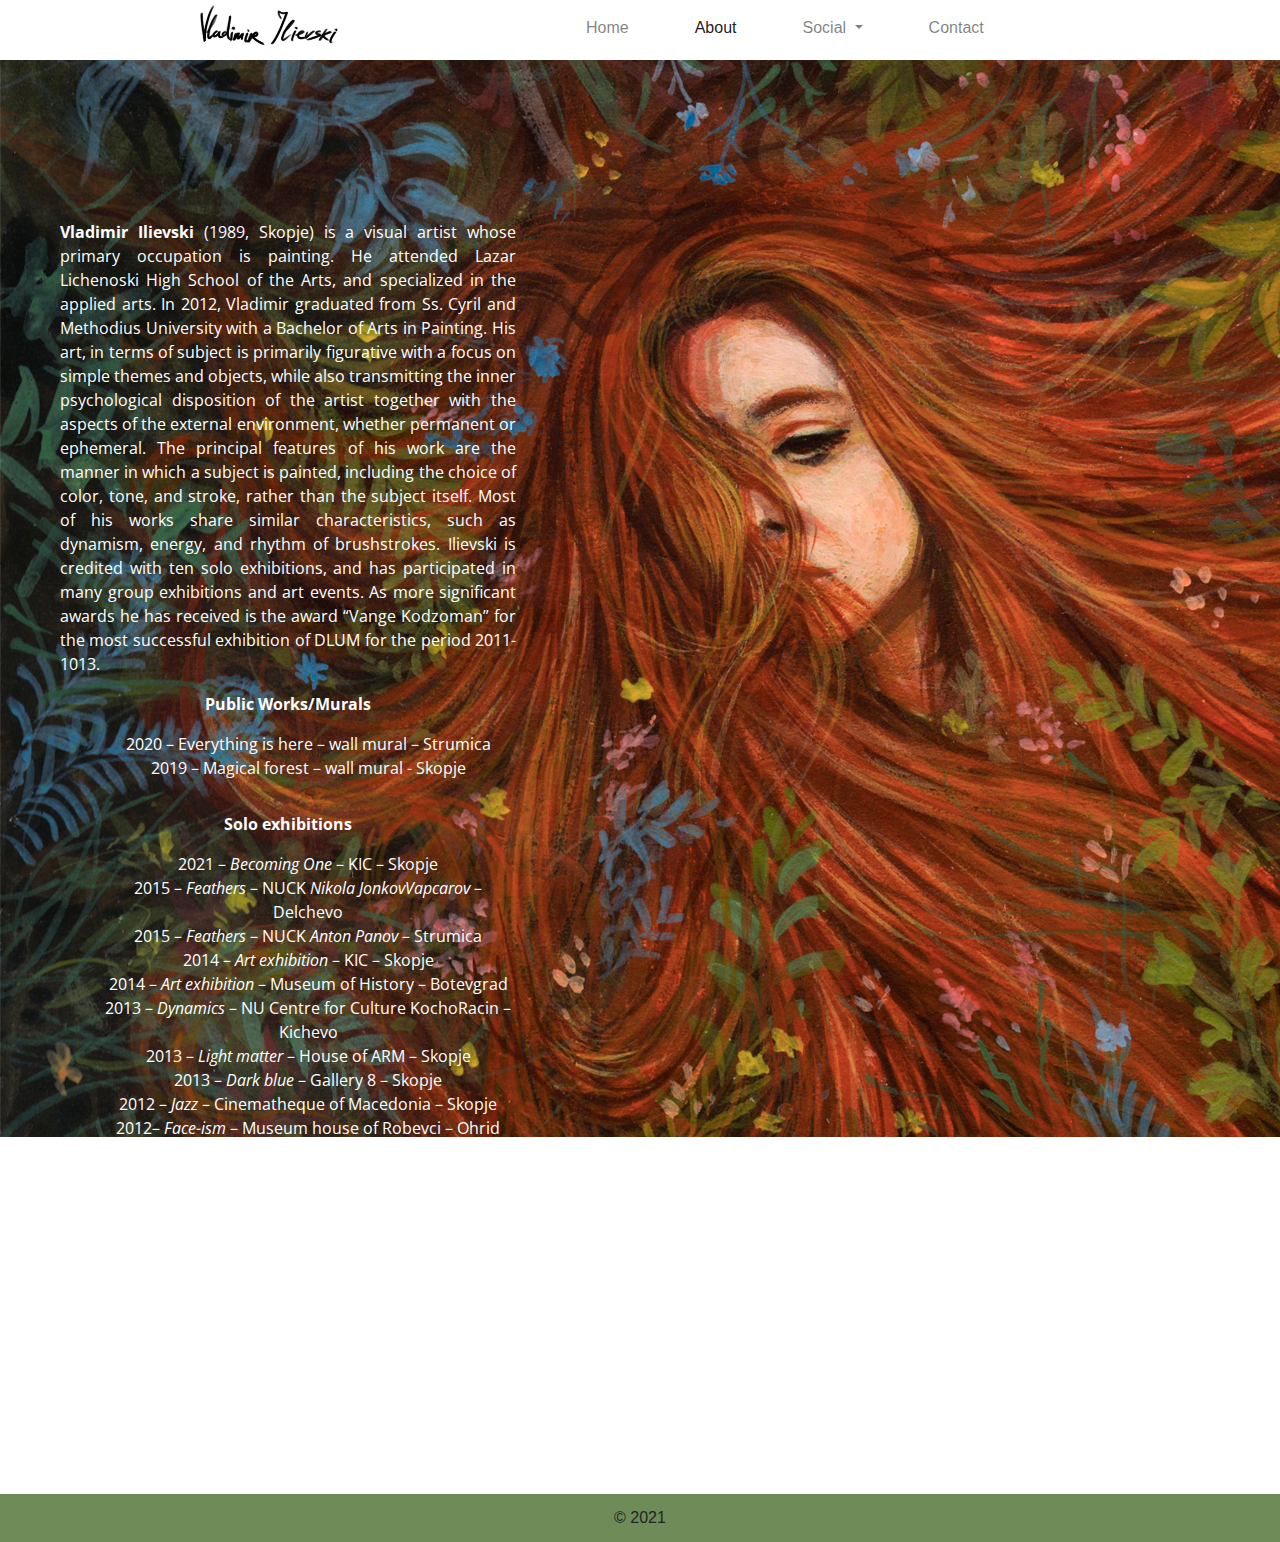
<file: about.html>
<!DOCTYPE HTML PUBLIC "-//W3C//DTD HTML 4.01 Transitional//EN">
<html>
	<head>
		<meta charset="utf-8" />
		<meta name="viewport" content="width=device-width, initial-scale=1.0" />
		<meta property="og:type" content="website" />
		<meta property="og:title" content="About Vladimir Ilievski" />
		<meta property="og:url" content="https://ilievskivladimir.com" />
		<meta property="og:description" content="About Artist" />
		<meta property="og:image" content="https://ilievskivladimir.com/img/bg_1920x1080.jpg" />
		<meta property="og:image:width" content="1920" />
		<meta property="og:image:height" content="878" />

		<meta name="description" content="About Artist" />
		<meta name="keywords" content="About Vladimir Ilievski" />
		<meta name="robots" content="index,follow" />
		

		<title>About Artist</title>
		
		<link href="https://fonts.googleapis.com/css?family=Open+Sans" rel="stylesheet">

		<link rel="stylesheet" href="https://maxcdn.bootstrapcdn.com/bootstrap/4.0.0/css/bootstrap.min.css" integrity="sha384-Gn5384xqQ1aoWXA+058RXPxPg6fy4IWvTNh0E263XmFcJlSAwiGgFAW/dAiS6JXm" crossorigin="anonymous">
		<link href="css/main.css" rel="stylesheet" type="text/css" />
		<link href="css/index.css" rel="stylesheet" type="text/css" />
		<link href="css/contact.css" rel="stylesheet" type="text/css" />
		<link href="css/responsive.css" rel="stylesheet" type="text/css" />

		<script type="text/javascript" src="js/jquery-3.1.1.min.js"></script>
		<script src="https://cdnjs.cloudflare.com/ajax/libs/popper.js/1.12.9/umd/popper.min.js" integrity="sha384-ApNbgh9B+Y1QKtv3Rn7W3mgPxhU9K/ScQsAP7hUibX39j7fakFPskvXusvfa0b4Q" crossorigin="anonymous"></script>
		<script src="https://maxcdn.bootstrapcdn.com/bootstrap/4.0.0/js/bootstrap.min.js" integrity="sha384-JZR6Spejh4U02d8jOt6vLEHfe/JQGiRRSQQxSfFWpi1MquVdAyjUar5+76PVCmYl" crossorigin="anonymous"></script>
	</head>
	<body>
		<div class="divBodyWrapper">
			<div class="divMainNavigation">
				<nav class="divTopNav">
					<div class="divSiteLogo">
						<a href='/index.html'><img class="navLogo" src="img/digital signature 265x77.png" alt="logo" /></a>
					</div>
					<nav class="navRoot navbar navbar-expand-lg navbar-light">
						<button class="navbar-toggler" type="button" data-toggle="collapse" data-target="#navbarSupportedContent">
							<span class="navbar-toggler-icon"></span>
						</button>

						<div class="collapse navbar-collapse" id="navbarSupportedContent">
							<ul class="navbar-nav">
								<li class="nav-item">
									<a class="nav-link" aria-current="page" href="index.html">Home</a>
								</li>
								<li class="nav-item">
									<a class="nav-link active" aria-current="page" href="#">About</a>
								</li>
								<li class="nav-item dropdown">
									<a class="nav-link dropdown-toggle" href="#" role="button" data-toggle="dropdown" aria-haspopup="true" aria-expanded="false">
										Social
									</a>
									<div class="dropdown-menu">
										<a class="dropdown-item" href="https://www.facebook.com/vladimir.ilievski.12" target="_blank">Facebook</a>
										<a class="dropdown-item" href="https://www.instagram.com/ilievskivladimir/" target="_blank">Instagram</a>
										<a class="dropdown-item" href="https://www.google.com/search?q=Vladimir%20Ilievski%20Artist&tbm=isch&ved=2ahUKEwi_r7OOytbzAhWMFqwKHd72Bg4Q2-cCegQIABAA&oq=Vladimir%20Ilievski%20Artist&gs_lcp=CgNpbWcQDDIHCCMQ7wMQJ1CO5ANYzukDYJD3A2gAcAB4AIABdYgBvQKSAQMxLjKYAQCgAQGqAQtnd3Mtd2l6LWltZ8ABAQ&sclient=img&ei=58duYf-fIYytsAXe7Ztw&bih=937&biw=1920&rlz=1C1CHBF_enUS859US859" target="_blank">Google</a>
									</div>
								</li>
								<li class="nav-item">
									<a class="nav-link" aria-current="page" href="contact.html">Contact</a>
								</li>
							</ul>
						</div>
					</nav>
				</nav>
			</div>

			<div class="divBodyContent">
				<div class="divPageContent" >
					<div class="divTextWrapper">
						<div class="divTextContent">
                            <p>
								<b>Vladimir Ilievski</b> (1989, Skopje) is a visual artist whose primary occupation is painting. He attended Lazar Lichenoski High School of the Arts, and specialized in the applied arts. In 2012, Vladimir graduated from Ss. Cyril and Methodius University with a Bachelor of Arts in Painting. His art, in terms of subject is primarily figurative with a focus on simple themes and objects, while also transmitting the inner psychological disposition of the artist together with the aspects of the external environment, whether permanent or ephemeral. The principal features of his work are the manner in which a subject is painted, including the choice of color, tone, and stroke, rather than the subject itself. Most of his works share similar characteristics, such as dynamism, energy, and rhythm of brushstrokes. Ilievski is credited with ten  solo exhibitions, and has participated in many group exhibitions and art events.
								As more significant awards he has received is the award “Vange Kodzoman” for the most successful exhibition of DLUM for the period 2011-1013.
							</p>
							<p>
								<b>Public Works/Murals</b>
								<br/>
								<ul class="noDecorUL">
									<li>2020 – Everything is here – wall mural – Strumica</li>
									<li>2019 – Magical forest – wall mural - Skopje</li>
								</ul>
							</p>
							<p>
								<b>Solo exhibitions</b>
								<br/>
								<ul class="noDecorUL">
									<li>2021 – <i>Becoming One</i> – KIC – Skopje</li>
									<li>2015 – <i>Feathers</i> – NUCK <i>Nikola JonkovVapcarov</i> – Delchevo</li>
									<li>2015 – <i>Feathers</i> – NUCK <i>Anton Panov</i> – Strumica</li>
									<li>2014 – <i>Art exhibition</i> – KIC – Skopje</li>
									<li>2014 – <i>Art exhibition</i> – Museum of History – Botevgrad</li>
									<li>2013 – <i>Dynamics</i> – NU Centre for Culture KochoRacin – Kichevo</li>
									<li>2013 – <i>Light matter</i> – House of ARM – Skopje</li>
									<li>2013 – <i>Dark blue</i> – Gallery 8 – Skopje</li>
									<li>2012 – <i>Jazz</i> – Cinematheque of Macedonia – Skopje</li>
									<li>2012– <i>Face-ism</i> – Museum house of Robevci – Ohrid</li>
								</ul>
							</p>
							<p>
								<b>Awards/Recognitions</b>
								<br/>
								<ul class="noDecorUL">
									<li>2020 – award <i>Vladimir Georgievski</i> – Self portrait in self-isolation – Cultural Association “Tranzen” – Strumica</li>
									<li>2014 – award <i>Experimental Drawing</i> – DLUM – Skopje</li>
									<li>2013 – award VangelKodzoman for the most successful realized exhibition of DLUM for the period (2011-2013)</li>
									<li>2012 – winner of First Award for Comicon 40th World Gallery of Cartoons – Osten – Skopje</li>
									<li>2012 – award for the highest average and reached great results during the studies at the Faculty of Visual Arts in Skopje</li>
								</ul>
							</p>
						</div>
					</div>
				</div>
			</div>

            <div class="divBodyFooter">
                <div>
                    &#169; 2021 
                </div>
            </div>
		</div>

		<div class="divBackDrop"></div>
	</body>
</html>
</file>
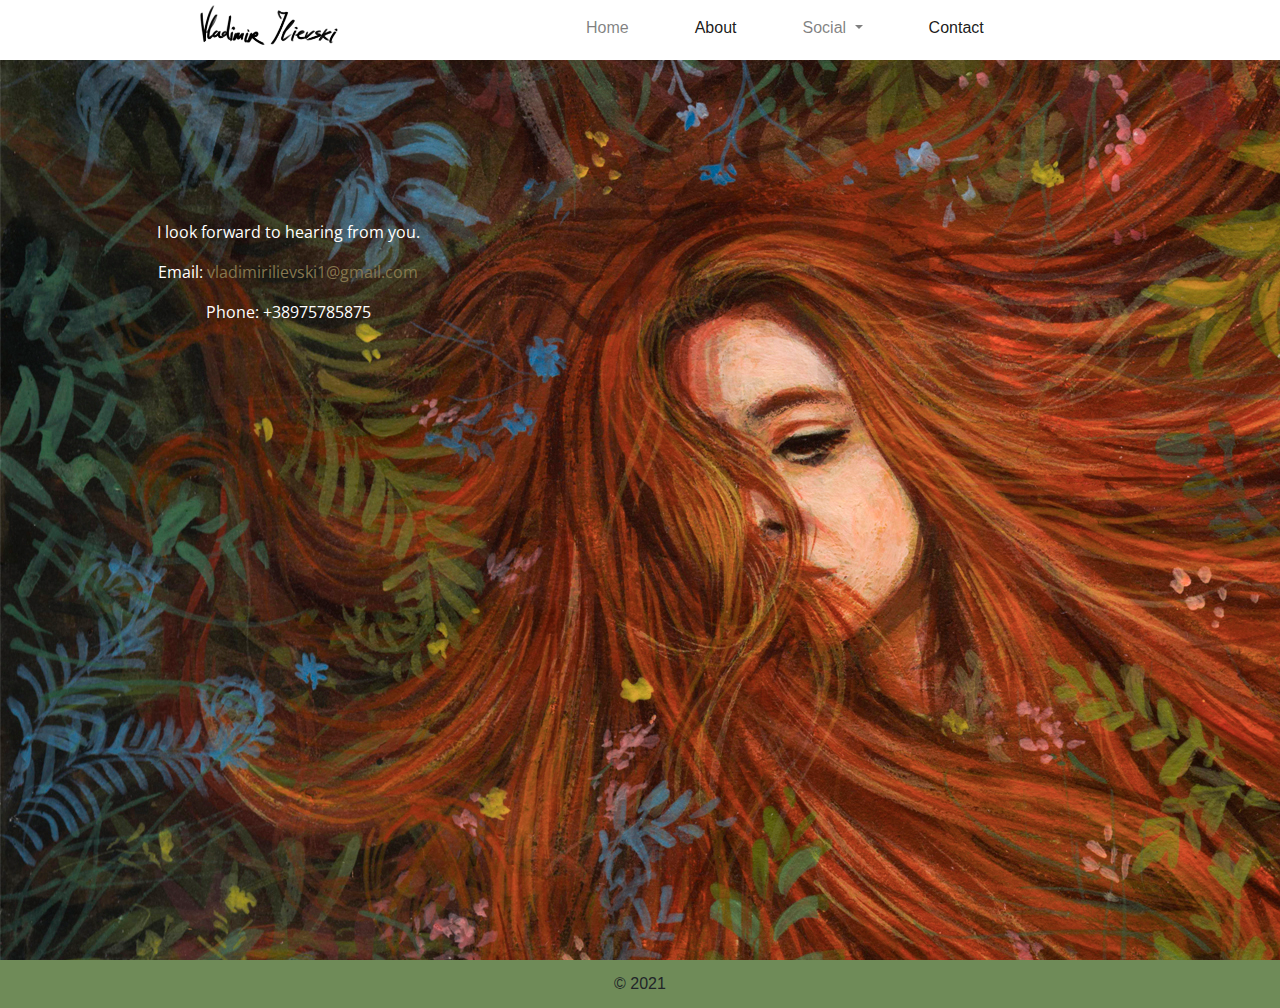
<file: contact.html>
<!DOCTYPE HTML PUBLIC "-//W3C//DTD HTML 4.01 Transitional//EN">
<html>
	<head>
		<meta charset="utf-8" />
		<meta name="viewport" content="width=device-width, initial-scale=1.0" />
		<meta property="og:type" content="website" />
		<meta property="og:title" content="Vladimir Ilievski Contact" />
		<meta property="og:url" content="https://ilievskivladimir.com" />
		<meta property="og:description" content="Contact Artist" />
		<meta property="og:image" content="https://ilievskivladimir.com/img/bg_1920x1080.jpg" />
		<meta property="og:image:width" content="1920" />
		<meta property="og:image:height" content="878" />

		<meta name="description" content="Contact Artist" />
		<meta name="keywords" content="Vladimir Ilievski Contact" />
		<meta name="robots" content="index,follow" />
		

		<title>Contact</title>
		
		<link href="https://fonts.googleapis.com/css?family=Open+Sans" rel="stylesheet">

		<link rel="stylesheet" href="https://maxcdn.bootstrapcdn.com/bootstrap/4.0.0/css/bootstrap.min.css" integrity="sha384-Gn5384xqQ1aoWXA+058RXPxPg6fy4IWvTNh0E263XmFcJlSAwiGgFAW/dAiS6JXm" crossorigin="anonymous">
		<link href="css/main.css" rel="stylesheet" type="text/css" />
		<link href="css/index.css" rel="stylesheet" type="text/css" />
		<link href="css/contact.css" rel="stylesheet" type="text/css" />
		<link href="css/responsive.css" rel="stylesheet" type="text/css" />

		<script type="text/javascript" src="js/jquery-3.1.1.min.js"></script>
		<script src="https://cdnjs.cloudflare.com/ajax/libs/popper.js/1.12.9/umd/popper.min.js" integrity="sha384-ApNbgh9B+Y1QKtv3Rn7W3mgPxhU9K/ScQsAP7hUibX39j7fakFPskvXusvfa0b4Q" crossorigin="anonymous"></script>
		<script src="https://maxcdn.bootstrapcdn.com/bootstrap/4.0.0/js/bootstrap.min.js" integrity="sha384-JZR6Spejh4U02d8jOt6vLEHfe/JQGiRRSQQxSfFWpi1MquVdAyjUar5+76PVCmYl" crossorigin="anonymous"></script>
	</head>
	<body>
		<div class="divBodyWrapper">
			<div class="divMainNavigation">
				<nav class="divTopNav">
					<div class="divSiteLogo">
						<a href='/index.html'><img class="navLogo" src="img/digital signature 265x77.png" alt="logo" /></a>
					</div>
					<nav class="navRoot navbar navbar-expand-lg navbar-light">
						<button class="navbar-toggler" type="button" data-toggle="collapse" data-target="#navbarSupportedContent">
							<span class="navbar-toggler-icon"></span>
						</button>

						<div class="collapse navbar-collapse" id="navbarSupportedContent">
							<ul class="navbar-nav">
								<li class="nav-item">
									<a class="nav-link" aria-current="page" href="index.html">Home</a>
								</li>
								<li class="nav-item">
									<a class="nav-link active" aria-current="page" href="about.html">About</a>
								</li>
								<li class="nav-item dropdown">
									<a class="nav-link dropdown-toggle" href="#" role="button" data-toggle="dropdown" aria-haspopup="true" aria-expanded="false">
										Social
									</a>
									<div class="dropdown-menu">
										<a class="dropdown-item" href="https://www.facebook.com/vladimir.ilievski.12" target="_blank">Facebook</a>
										<a class="dropdown-item" href="https://www.instagram.com/ilievskivladimir/" target="_blank">Instagram</a>
										<a class="dropdown-item" href="https://www.google.com/search?q=Vladimir%20Ilievski%20Artist&tbm=isch&ved=2ahUKEwi_r7OOytbzAhWMFqwKHd72Bg4Q2-cCegQIABAA&oq=Vladimir%20Ilievski%20Artist&gs_lcp=CgNpbWcQDDIHCCMQ7wMQJ1CO5ANYzukDYJD3A2gAcAB4AIABdYgBvQKSAQMxLjKYAQCgAQGqAQtnd3Mtd2l6LWltZ8ABAQ&sclient=img&ei=58duYf-fIYytsAXe7Ztw&bih=937&biw=1920&rlz=1C1CHBF_enUS859US859" target="_blank">Google</a>
									</div>
								</li>
								<li class="nav-item">
									<a class="nav-link active" aria-current="page" href="#">Contact</a>
								</li>
							</ul>
						</div>
					</nav>
				</nav>
			</div>

			<div class="divBodyContent">
				<div class="divPageContent" style="height: 100%;">
					<div class="divTextWrapper">
						<div class="divTextContent">
                            <p>I look forward to hearing from you.</p>
							<p>Email: <a href="mailto:vladimirilievski1@gmail.com">vladimirilievski1@gmail.com</a></p>
							<p>Phone: +38975785875</p>
						</div>
					</div>
				</div>
			</div>

            <div class="divBodyFooter">
                <div>
                    &#169; 2021 
                </div>
            </div>
		</div>

		<div class="divBackDrop"></div>
	</body>
</html>
</file>
<file: css/main.css>
@keyframes blackBgFadeInOut {
    0% {
        opacity: 1;
    }
    25% {
        opacity: 1;
    }
    50% {
        opacity: 1;
    }
    75% {
        opacity: 1;
    }
    100% {
        opacity: 1;
    }
}

@keyframes blackBgFadeInOutSecond {
    0% {
        opacity: 0;
    }
    25% {
        opacity: 0;
    }
    50% {
        opacity: 1;
    }
    75% {
        opacity: 0;
    }
    100% {
        opacity: 0;
    }
}

*, ::after, ::before {
    box-sizing: border-box;
}
html, body {
    padding: 0;
    margin: 0;
    width: 100%;
    /* height:100%; */
}
hr {
	margin-left: 0;
	margin-right: 0;
	width: 100%;
	border: 1px solid #85754e;
}
a {
    color: #85764E;
}

.divBodyWrapper {
    /* display: flex;
    flex-direction: column;
    flex-wrap: nowrap;
    min-height: 100%; */
}

.divBodyHeader {
    font-family: "Open Sans", sans-serif;
    color: #fff;
    background: url(../img/header_background.jpg) no-repeat 0px -301px fixed;
    background-size: cover;
    min-height: 350px;
    

    display: flex;
    flex-direction: row;
    justify-content: center;
    align-items: center;
    text-align: center;
}
.divBodyHeader .divHeaderText {
    font-size: 7em;
}

.divBodyContent {
    /* width: 50%; */
    box-sizing: border-box;
    margin-top: 60px;
    /* height: calc(100% - 108px); */

    position: relative;
    background-image: url('../img/bg_1920x1080.jpg');
    /* background-size: cover; */
    background-size: 1920px 1080px;
    background-repeat: no-repeat;
    background-attachment: fixed;
    background-position-y: 57px;
    font-family: "Open Sans", sans-serif;

    /* opacity: 0; */
    /*animation-name: blackBgFadeInOut;*/
    animation-timing-function: linear;
    animation-iteration-count: infinite;
    animation-duration: 15s;
    animation-direction: normal;
}
/* .divBodyContent::before {
    content: "";
    position: absolute;
    top: 0;
    left: 0;
    width: 100%;
    height: 100%;
    z-index: -2;

    background-image: url('../img/anastasia-mk-002.jpg');
    background-size: 1920px 1080px;
    background-repeat: no-repeat;
    background-attachment: fixed;

    opacity: 0;
    animation-name: blackBgFadeInOutSecond;
    animation-timing-function: linear;
    animation-iteration-count: infinite;
    animation-duration: 15s;
    animation-direction: normal;
} */

.divPageContent {
    /* max-width: 600px;
    margin-left: 40%; */
    /* padding-top: 10px; */
    /* padding-left: 150px;
    padding-right: 150px; */
    
}

.divBodyFooter {
    min-height: 48px;
    background-color: #6f8b58;

    display: flex;
    flex-direction: column;
    justify-content: center;
    align-items: center;
}

.firstLineText {
    margin-top: -5px;
}

.divJustified {
    text-align: justify;
}

.divBackDrop {
	display: none;
	transition: background-color .225s;
	-webkit-transition: background-color .225s;
	background: rgba(0,0,0,0);
}

.imgLarge {
    max-width: 360px;
}



.divMainNavigation {
    /* background-color: #0f2d49; */
    background-color: #ffffff;
    border-bottom: 3px solid #ffffff;

    position: fixed;
    top: 0;
    width: 100%;
    z-index: 2;
}
.divSiteLogo {
    width: 42%;
    height: 50px;

    display: flex;
    justify-content: center;
    align-items: center;
    position: absolute;
}
.divSiteLogo img {
    height: 40px;
}
.divSiteLogo .navLogo {
    /* margin-right: 20px; */
}
.divSiteLogo .txtAsLogo {
    height: 50px;
    color: #333;
    font-weight: 900;
    text-align: center;
    justify-content: center;
    align-items: center;
    display: flex;
    font-size: 1.8em;
}
.txtAsLogo a {
    text-decoration: none;
    color: #333;
}
.txtAsLogo a:hover {
    text-decoration: none;
    color: #333;
}
.divTopNav {
    display: flex;
    flex-direction: row;
}
.navRoot {
    width: 60%;
    margin-left: auto;
}

.navRoot .nav-item {
    margin-left: 50px;
}
/* .navRoot .nav-item:not(:first-child) {
    margin-left: 50px;
} */
.nav-pills .nav-link.active, .nav-pills .show>.nav-link {
    background-color: transparent;
    /* color: #fff; */
    /* border-bottom: 1px solid #0d6efd; */
}
.navbar-dark .navbar-nav .nav-link {
    text-transform: uppercase;

    text-decoration: none;
	box-sizing: border-box;
    font-weight: 700;

    position: relative;
}
#navbarSupportedContent {
    justify-content: flex-start;
}
#navbarSupportedContent ul.navbar-nav {
    margin-right: 35px;
}

.nav-link:before {
    content: '';
    position: absolute;
    bottom: 0px;
    height: 2px;
    width: 50px;
    background: #333;
    -webkit-transform: scale3d(0, 1, 1);
    -moz-transform: scale3d(0, 1, 1);
    -ms-transform: scale3d(0, 1, 1);
    -o-transform: scale3d(0, 1, 1);
    transform: scale3d(0, 1, 1);
    -webkit-transform-origin: 0% 50%;
    -moz-transform-origin: 0% 50%;
    -ms-transform-origin: 0% 50%;
    -o-transform-origin: 0% 50%;
    -webkit-transition: transform 1s cubic-bezier(0.19, 1, 0.22, 1);
    -moz-transition: transform 1s cubic-bezier(0.19, 1, 0.22, 1);
    -ms-transition: transform 1s cubic-bezier(0.19, 1, 0.22, 1);
    -o-transition: transform 1s cubic-bezier(0.19, 1, 0.22, 1);
    transition: transform 1s cubic-bezier(0.19, 1, 0.22, 1);
}
.nav-link:hover:before {
    -webkit-transform: scale3d(1, 1, 1);
    -moz-transform: scale3d(1, 1, 1);
    -ms-transform: scale3d(1, 1, 1);
    -o-transform: scale3d(1, 1, 1);
    transform: scale3d(1, 1, 1);
}
.navbar-dark .navbar-nav .nav-link:focus, .navbar-dark .navbar-nav .nav-link:hover {
    color: #fff;
}
.dropdown-menu {
    color: #fff;
    background-color: #333333;
}
.dropdown-item {
    color: #fff;
}
.dropdown-item:focus, .dropdown-item:hover {
    color: #fff;
    background-color: #615d5d;
}
.divSiteLanguages {
    display: flex;
    flex-direction: row;
    justify-content: center;
    align-items: center;
    margin-right: 20px;
}
.divSiteLanguages label {
    margin-bottom: 0px;
    margin-right: 5px;
}
#selLanguage {
    width: 50px;
}

.splide__slide img {
	width : 100%;
	height: auto;
}

.hideOnPC {
    display: none;
}

img.hideOnPC {
    width: 100%;
}

.youtubeWrapper {
    position: relative;
    width: 100%;
}
.youtubeWrapper iframe {
    /* position: absolute;
    top: 0;
    left: 0; */
    width: 100%;
    height: 700px;
}
.divMediaBox a {
    color: #fff;
}
.divMediaBox img {
    max-width: 300px;
}
</file>
<file: css/index.css>
.divPageContent {
    text-align: center;
    /* margin-left: 15px; */
    /* width: 810px; */
    width: 45%;
    /* height: 100%; */

    padding-top: 160px;
    padding-bottom: 10px;
}

.divLogo {
    padding: 0px 0px 10px 0px;
}
.divLogo img {
    max-width: 400px;
}

.modal-dialog {
    width:100%;
    max-width:1280px
}

.divYouTubePlayerWrapper {
    padding: 10px 0px;
}

.divYouTubePlayerWrapper iframe {
    /* width: 100%; */
    height: 50%;
}

.divTextWrapper {
    box-sizing: border-box;
    /* margin: auto; */
    padding-left: 60px;
    padding-right: 60px;

    display: flex;
    flex-direction: column;
    justify-content: center;
    /* height: 100%; */
}
.divTextContent {
    color: #fff;

    display: flex;
    flex-direction: column;
    justify-content: center;
    align-items: center;
    /* height: 80%; */
}
.divTextContent p {
    text-align: justify;
}
.divTextContent .siteLogo {
    margin-bottom: 50px;
    width: 200px
    /* align-self: flex-start; */
}
.divTextContent .imgSoon {
    width: 100%;
}
.divTextContent .noDecorUL li {
    list-style: none;
}

.goldLineText {
    color: #85754e;
    font-weight: 900;
    font-size: 1.8em;
    line-height: 2;
    text-transform: uppercase;

    word-break: break-word;
}
.whiteLineText {
    /* margin-top: 50px; */
    color: #fff;
    font-weight: 900;
    font-size: 21px;
    line-height: 2;
    text-transform: uppercase;

    word-break: break-word;
}

/* Responsive */
@media only screen and (max-width: 960px) {
    .divLogo img {
        /* width: 80%; */
    }
    .divTextWrapper {
        padding: 180px 0 0 0;
        width: 100%;
    }
    .divTextContent {
        justify-content: center;
        
    }
    .divYouTubePlayerWrapper {
        
        display: flex;
        flex-direction: column;
        justify-content: center;
    }
    .modal-dialog {
        width: auto;
    }
    .youtubeWrapper iframe {
        height: 400px;
    }
}
@media only screen and (max-width: 500px) {
    .navRoot {
        width: 100%;
    }
    /* .divLogo {
        display: none;
    } */
    .divLogo img {
        width: 60%;
    }
    .divTextWrapper {
        padding: 180px 0 0 0;
        width: 100%;
    }
    .divTextContent {
        
        justify-content: center;
    }
    .modal-dialog {
        width: auto;
    }
    .divYouTubePlayerWrapper {
        
        display: flex;
        flex-direction: column;
        justify-content: center;
    }
    .modal-dialog {
        width: auto;
    }
    .youtubeWrapper iframe {
        height: 400px;
    }
}
@media only screen and (max-width: 375px) {
    .navRoot {
        width: 100%;
    }
    /* .divLogo {
        display: none;
    } */
    .divLogo img {
        width: 60%;
    }
    .divTextWrapper {
        padding: 180px 0 0 0;
        width: 100%;
    }
    .divTextContent {
        
        justify-content: center;
    }
    .divYouTubePlayerWrapper {
        
        display: flex;
        flex-direction: column;
        justify-content: center;
    }
    .modal-dialog {
        width: auto;
    }
    .youtubeWrapper iframe {
        height: 400px;
    }
}
@media only screen and (max-width: 360px) {
    .navRoot {
        width: 100%;
    }
    /* .divLogo {
        display: none;
    } */
    .divLogo img {
        width: 60%;
    }
    .divTextWrapper {
        padding: 180px 0 0 0;
        width: 100%;
    }
    .divTextContent {
        
        justify-content: center;
    }
    .divYouTubePlayerWrapper {
        
        display: flex;
        flex-direction: column;
        justify-content: center;
    }
    .modal-dialog {
        width: auto;
    }
    .youtubeWrapper iframe {
        height: 400px;
    }
}
@media only screen and (max-width: 320px) {
    .navRoot {
        width: 100%;
    }
    /* .divLogo {
        display: none;
    } */
    .divLogo img {
        width: 60%;
    }
    .divTextWrapper {
        padding: 180px 0 0 0;
        width: 100%;
    }
    .divTextContent {
        
        justify-content: center;
    }
    .divYouTubePlayerWrapper {
        
        display: flex;
        flex-direction: column;
        justify-content: center;
    }
    .modal-dialog {
        width: auto;
    }
    .youtubeWrapper iframe {
        height: 400px;
    }
}

@media only screen  and (min-device-width: 320px) and (max-device-width: 568px) and (orientation: portrait) {
    .divLogo img {
        width: 60%;
    }
    .divTextWrapper {
        padding: 180px 0 0 0;
        width: 100%;

        display: flex;
        flex-direction: column;
        justify-content: flex-end;
    }
    .divTextContent {
        
        justify-content: center;
    }
    .divYouTubePlayerWrapper {
        
        display: flex;
        flex-direction: column;
        justify-content: center;
    }
    .modal-dialog {
        width: auto;
    }
    .youtubeWrapper iframe {
        height: 400px;
    }
}

@media only screen and (min-device-width: 350px) and (max-device-width: 812px) and (orientation: portrait) {
    .divLogo img {
        width: 60%;
    }
    .divTextWrapper {
        padding: 180px 0 0 0;
        width: 100%;

        display: flex;
        flex-direction: column;
        justify-content: flex-end;
    }
    .divTextContent {
        
        justify-content: center;
    }
    .divYouTubePlayerWrapper {
        
        display: flex;
        flex-direction: column;
        justify-content: center;
    }
    .modal-dialog {
        width: auto;
    }
    .youtubeWrapper iframe {
        height: 400px;
    }
}

@media only screen and (min-device-width: 600px) and (max-device-width: 1180px) and (orientation: portrait) {
    .divLogo img {
        width: 60%;
    }
    .divTextWrapper {
        padding: 180px 0 0 0;
        width: 100%;

        display: flex;
        flex-direction: column;
        justify-content: flex-end;
    }
    .divTextContent {
        
        justify-content: center;
    }
    .divYouTubePlayerWrapper {
        
        display: flex;
        flex-direction: column;
        justify-content: center;
    }
    .modal-dialog {
        width: auto;
    }
    .youtubeWrapper iframe {
        height: 400px;
    }
}
</file>
<file: css/contact.css>
.imgCrop {
    margin-bottom: 20px;
}

@media only screen and (max-width: 500px) {
    .imgCrop {
        border-radius: 50%;
        overflow: hidden;
        width: 200px;
        height: 200px;
    }
    .imgHeadshot {
        height: 100%;
        width: auto;
        margin: 0;
    }
}
@media only screen and (max-width: 375px) {
    
}
@media only screen and (max-width: 360px) {
    
}
@media only screen and (max-width: 320px) {
    
}

/* Portrait */
@media only screen 
  and (min-device-width: 320px) 
  and (max-device-width: 568px) 
  and (orientation: portrait) {
    
}

@media only screen 
  and (min-device-width: 350px) 
  and (max-device-width: 812px) 
  and (orientation: portrait) {
    
}

@media only screen 
  and (min-device-width: 600px) 
  and (max-device-width: 1180px) 
  and (orientation: portrait) {
    
}
</file>
<file: css/responsive.css>
@media only screen and (max-width: 6805px) {
	.divBodyContent {
		box-sizing: border-box;
		margin-top: 60px;
	
		position: relative;
		background-image: url('../img/bg_6805x3828.jpg');
		background-size: 6805px 3828px;
		background-repeat: no-repeat;
		background-attachment: fixed;
		background-position-y: 57px;
		font-family: "Open Sans", sans-serif;

		background-attachment: fixed;
	}
}
@media only screen and (max-width: 3840px) {
	.divBodyContent {
		box-sizing: border-box;
		margin-top: 60px;
	
		position: relative;
		background-image: url('../img/bg_3840x2160.jpg');
		background-size: 3840px 2160px;
		background-repeat: no-repeat;
		background-attachment: fixed;
		background-position-y: 57px;
		font-family: "Open Sans", sans-serif;

		background-attachment: fixed;
	}
}
@media only screen and (max-width: 1920px) {
	.divBodyContent {
		box-sizing: border-box;
		margin-top: 60px;
	
		position: relative;
		background-image: url('../img/bg_1920x1080.jpg');
		background-size: 1920px 1080px;
		background-repeat: no-repeat;
		background-attachment: fixed;
		background-position-y: 57px;
		font-family: "Open Sans", sans-serif;

		background-attachment: fixed;
	}
}
@media only screen and (max-width: 960px) {
	body {
		display: flex;
		flex-direction: column;
		flex-wrap: nowrap;
	}
	.divBodyWrapper {
		display: flex;
		flex-direction: column;
		flex: 100%;
	}
    .divPCNavigation {
        display: none;
    }
    .divMobileNavigation {
        display: block;
    }
    .divBackDrop.show {
		display: block;
		position: fixed;
		background: rgba(0,0,0,0.5);
		/* opacity: 0.8; */
		width: 100%;
		height: 100%;
		z-index: 1;
		top: 0;
		left: 0;
		overflow-y: scroll;
	}
	.divBodyContent {
		padding: 0 20px;
		margin: 60px 0 0 0;
		width: 100%;
		height: 100%;

		background-image: url('../img/bg_1920x1080.jpg');
		/* background-position-y: 40px; */
		background-size: 100% auto;
		background-position: center center;

		background-attachment: fixed;
	}
	.divPageContent {
		padding-left: 0px;
		margin-left: 0px;
		width: 100%;
	}
	iframe {
		width: 100% !important;
	}
	.divMediaIcons {
		width: 100%;
	}
	.mediaLink:not(:first-child) {
        margin-left: 12px;
    }
	.divTopNav {
		flex-direction: row-reverse;
		justify-content: flex-end;
	}
	.navLogo {
		margin-right: 5px;
    	margin-left: 20px;
	}
	.txtAsLogo {
		font-size: 1.5em !important;
	}
}
@media only screen and (max-width: 600px) {
	body {
		display: flex;
		flex-direction: column;
		flex-wrap: nowrap;
		flex: 100%;
	}
	.divBodyWrapper {
		display: flex;
		flex-direction: column;
	}
	#btnGoToTop {
		bottom: 58px;
		right: 5px;
		left: auto;
	}
    .divPCNavigation {
        display: none;
    }
    .divMobileNavigation {
        display: block;
    }
    .divBackDrop.show {
		display: block;
		position: fixed;
		background: rgba(0,0,0,0.5);
		/* opacity: 0.8; */
		width: 100%;
		height: 100%;
		z-index: 1;
		top: 0;
		left: 0;
		overflow-y: scroll;
	}
	.divBodyContent {
		padding: 0 20px;
		margin: 60px 0 0 0;
		width: 100%;
		height: 100%;

		background-image: url('../img/bg_900x1600.jpg');
		/* background-position-y: 40px; */
		background-size: auto 100%;
		background-position: center center;

		background-attachment: fixed;
	}
	.divPageContent {
		padding-left: 0px;
		margin-left: 0px;
		width: 100%;
	}
	iframe {
		width: 100% !important;
	}
	.hideOnPC {
		display: block;
	}
	.hideOnMobile {
		display: none !important;
	}
	.divMediaIcons {
		width: 100%;
	}
	.mediaLink:not(:first-child) {
        margin-left: 12px;
    }
	.divTopNav {
		flex-direction: row-reverse;
	}
	.navLogo {
		margin-right: 5px;
    	margin-left: 20px;
	}
	.txtAsLogo {
		font-size: 1.5em !important;
	}
	.divTextContent .siteLogo {
		width: 45%;
		margin-bottom: 15px;
	}
}
@media only screen and (max-width: 550px) {
	body {
		display: flex;
		flex-direction: column;
		flex-wrap: nowrap;
	}
	.divBodyWrapper {
		display: flex;
		flex-direction: column;
		flex: 100%;
	}
	.divSiteLogo {
		display: none;
	}
	.navRoot {
		width: 100%;
	}
}
@media only screen and (max-width: 500px) {
	body {
		display: flex;
		flex-direction: column;
		flex-wrap: nowrap;
	}
	.divBodyWrapper {
		display: flex;
		flex-direction: column;
		flex: 100%;
	}
	#btnGoToTop {
		bottom: 58px;
		right: 5px;
		left: auto;
	}
    .divPCNavigation {
        display: none;
    }
    .divMobileNavigation {
        display: block;
    }
    .divBackDrop.show {
		display: block;
		position: fixed;
		background: rgba(0,0,0,0.5);
		/* opacity: 0.8; */
		width: 100%;
		height: 100%;
		z-index: 1;
		top: 0;
		left: 0;
		overflow-y: scroll;
	}
	.divBodyContent {
		padding: 0 20px;
		margin: 60px 0 0 0;
		width: 100%;
		height: 100%;

		background-image: url('../img/bg_900x1600.jpg');
		/* background-position-y: 40px; */
		background-size: auto 100%;
		background-position: center center;

		background-attachment: fixed;
	}
	.divPageContent {
		padding-left: 0px;
		margin-left: 0px;
		width: 100%;
	}
	iframe {
		width: 100% !important;
	}
	.hideOnPC {
		display: block;
	}
	.hideOnMobile {
		display: none !important;
	}
	.divMediaIcons {
		width: 100%;
	}
	.mediaLink:not(:first-child) {
        margin-left: 12px;
    }
	.divTopNav {
		flex-direction: row-reverse;
		justify-content: flex-end;
	}
	.divSiteLogo {
		display: none;
	}
	.navLogo {
		margin-right: 5px;
    	margin-left: 20px;
	}
	.txtAsLogo {
		font-size: 1.5em !important;
	}
	.divTextContent .siteLogo {
		width: 45%;
		margin-bottom: 15px;
	}
}
@media only screen and (max-width: 375px) {
	body {
		display: flex;
		flex-direction: column;
		flex-wrap: nowrap;
	}
	.divBodyWrapper {
		display: flex;
		flex-direction: column;
		flex: 100%;
	}
	#btnGoToTop {
		bottom: 58px;
		right: 5px;
		left: auto;
	}
    .divPCNavigation {
        display: none;
    }
    .divMobileNavigation {
        display: block;
    }
    .divBackDrop.show {
		display: block;
		position: fixed;
		background: rgba(0,0,0,0.5);
		/* opacity: 0.8; */
		width: 100%;
		height: 100%;
		z-index: 1;
		top: 0;
		left: 0;
		overflow-y: scroll;
	}
	.divBodyContent {
		padding: 0 20px;
		margin: 60px 0 0 0;
		width: 100%;
		height: 100%;

		background-image: url('../img/bg_900x1600.jpg');
		/* background-position-y: 40px; */
		background-size: auto 100%;
		background-position: center center;

		background-attachment: fixed;
	}
	.divPageContent {
		padding-left: 0px;
		margin-left: 0px;
		width: 100%;
	}
	iframe {
		width: 100% !important;
	}

	.imgLarge {
        max-width: 360px;
    }
	.hideOnPC {
		display: block;
	}
	.hideOnMobile {
		display: none !important;
	}
	.divMediaIcons {
		width: 100%;
	}
	.mediaLink:not(:first-child) {
        margin-left: 12px;
    }
	.divTopNav {
		flex-direction: row-reverse;
	}
	.divSiteLogo {
		width: 71%;
		justify-content: flex-start;
		flex-direction: row-reverse;
	}
	.navLogo {
		margin-right: 5px;
    margin-left: 20px;
	}
	.txtAsLogo {
		font-size: 1.5em !important;
	}
	.divTextContent .siteLogo {
		width: 45%;
		margin-bottom: 15px;
	}
}
@media only screen and (max-width: 360px) {
	body {
		display: flex;
		flex-direction: column;
		flex-wrap: nowrap;
	}
	.divBodyWrapper {
		display: flex;
		flex-direction: column;
		flex: 100%;
	}
	#btnGoToTop {
		bottom: 58px;
		right: 5px;
		left: auto;
	}
    .divPCNavigation {
        display: none;
    }
    .divMobileNavigation {
        display: block;
    }
    .divBackDrop.show {
		display: block;
		position: fixed;
		background: rgba(0,0,0,0.5);
		/* opacity: 0.8; */
		width: 100%;
		height: 100%;
		z-index: 1;
		top: 0;
		left: 0;
		overflow-y: scroll;
	}
	.divBodyContent {
		padding: 0 20px;
		margin: 60px 0 0 0;
		width: 100%;
		height: 100%;

		background-image: url('../img/bg_900x1600.jpg');
		/* background-position-y: 40px; */
		background-size: auto 100%;
		background-position: center center;

		background-attachment: fixed;
	}
	iframe {
		width: 100% !important;
	}
	.divPageContent {
		padding-left: 0px;
		margin-left: 0px;
		width: 100%;
	}

	.imgLarge {
        max-width: 345px;
    }
	.hideOnPC {
		display: block;
	}
	.hideOnMobile {
		display: none !important;
	}
	.divMediaIcons {
		width: 100%;
	}
	.mediaLink:not(:first-child) {
        margin-left: 12px;
    }
	.divTopNav {
		flex-direction: row-reverse;
	}
	.divSiteLogo {
		width: 71%;
		justify-content: flex-start;
		flex-direction: row-reverse;
	}
	.navLogo {
		margin-right: 5px;
    margin-left: 20px;
	}
	.txtAsLogo {
		font-size: 1.5em !important;
	}
	.divTextContent .siteLogo {
		width: 45%;
		margin-bottom: 15px;
	}
}
@media only screen and (max-width: 320px) {
	body {
		display: flex;
		flex-direction: column;
		flex-wrap: nowrap;
	}
	.divBodyWrapper {
		display: flex;
		flex-direction: column;
		flex: 100%;
	}
	#btnGoToTop {
		bottom: 58px;
		right: 5px;
		left: auto;
	}
    .divPCNavigation {
        display: none;
    }
    .divMobileNavigation {
        display: block;
    }
    .divBackDrop.show {
		display: block;
		position: fixed;
		background: rgba(0,0,0,0.5);
		/* opacity: 0.8; */
		width: 100%;
		height: 100%;
		z-index: 1;
		top: 0;
		left: 0;
		overflow-y: scroll;
	}
	.divBodyContent {
		padding: 0 20px;
		margin: 60px 0 0 0;
		width: 100%;
		height: 100%;

		background-image: url('../img/bg_900x1600.jpg');
		/* background-position-y: 40px; */
		background-size: auto 100%;
		background-position: center center;

		background-attachment: fixed;
	}
	iframe {
		width: 100% !important;
	}
	.divPageContent {
		padding-left: 0px;
		margin-left: 0px;
		width: 100%;
	}

	.imgLarge {
        max-width: 300px;
    }
	.hideOnPC {
		display: block;
	}
	.hideOnMobile {
		display: none !important;
	}
	.divMediaIcons {
		width: 100%;
	}
	.mediaLink:not(:first-child) {
        margin-left: 12px;
    }
	.divTopNav {
		flex-direction: row-reverse;
	}
	.divSiteLogo {
		width: 71%;
		justify-content: flex-start;
		flex-direction: row-reverse;
	}
	.navLogo {
		margin-right: 5px;
    margin-left: 20px;
	}
	.txtAsLogo {
		font-size: 1.5em !important;
	}
	.divTextContent .siteLogo {
		width: 45%;
		margin-bottom: 15px;
	}
}

@media only screen  and (min-device-width: 320px)  and (max-device-width: 568px) and (orientation: portrait) {
	body {
		display: flex;
		flex-direction: column;
		flex-wrap: nowrap;
	}
	.divBodyWrapper {
		display: flex;
		flex-direction: column;
		flex: 100%;
	}
	#btnGoToTop {
		bottom: 58px;
		right: 5px;
		left: auto;
	}
    .divPCNavigation {
        display: none;
    }
    .divMobileNavigation {
        display: block;
    }
    .divBackDrop.show {
		display: block;
		position: fixed;
		background: rgba(0,0,0,0.5);
		/* opacity: 0.8; */
		width: 100%;
		height: 100%;
		z-index: 1;
		top: 0;
		left: 0;
		overflow-y: scroll;
	}
	.divBodyContent {
		padding: 0 20px;
		margin: 60px 0 0 0;
		width: 100%;
		height: 100%;

		background-image: url('../img/bg_900x1600.jpg');
		/* background-position-y: 40px; */
		background-size: auto 100%;
		background-position: center center;

		background-attachment: fixed;
	}
	iframe {
		width: 100% !important;
	}
	.divPageContent {
		padding-left: 0px;
		margin-left: 0px;
		width: 100%;
	}

	.imgLarge {
        max-width: 300px;
    }
	.hideOnPC {
		display: block;
	}
	.hideOnMobile {
		display: none !important;
	}
	.divMediaIcons {
		width: 100%;
	}
	.mediaLink:not(:first-child) {
        margin-left: 12px;
    }
	.divTextContent .siteLogo {
		width: 45%;
		margin-bottom: 15px;
	}
}
@media only screen and (min-device-width: 350px) and (max-device-width: 812px) and (orientation: portrait) {
	body {
		display: flex;
		flex-direction: column;
		flex-wrap: nowrap;
	}
	.divBodyWrapper {
		display: flex;
		flex-direction: column;
		flex: 100%;
	}
	#btnGoToTop {
		bottom: 58px;
		right: 5px;
		left: auto;
	}
    .divPCNavigation {
        display: none;
    }
    .divMobileNavigation {
        display: block;
    }
    .divBackDrop.show {
		display: block;
		position: fixed;
		background: rgba(0,0,0,0.5);
		/* opacity: 0.8; */
		width: 100%;
		height: 100%;
		z-index: 1;
		top: 0;
		left: 0;
		overflow-y: scroll;
	}
	.divBodyContent {
		padding: 0 20px;
		margin: 60px 0 0 0;
		width: 100%;
		height: 100%;

		background-image: url('../img/bg_900x1600.jpg');
		/* background-position-y: 40px; */
		background-size: auto 100%;
		background-position: center center;

		background-attachment: fixed;
	}
	iframe {
		width: 100% !important;
	}
	.divPageContent {
		padding-left: 0px;
		margin-left: 0px;
		width: 100%;
	}

	.imgLarge {
        max-width: 340px;
    }
	.hideOnPC {
		display: block;
	}
	.hideOnMobile {
		display: none !important;
	}
	.divMediaIcons {
		width: 100%;
	}
	.mediaLink:not(:first-child) {
        margin-left: 12px;
    }
	.divTextContent .siteLogo {
		width: 45%;
		margin-bottom: 15px;
	}
}
@media only screen and (min-device-width: 600px) and (max-device-width: 1024px) and (orientation: portrait) {
	body {
		display: flex;
		flex-direction: column;
		flex-wrap: nowrap;
	}
	.divBodyWrapper {
		display: flex;
		flex-direction: column;
		flex: 100%;
	}
	#btnGoToTop {
		bottom: 58px;
		right: 5px;
		left: auto;
	}
    .divPCNavigation {
        display: none;
    }
    .divMobileNavigation {
        display: block;
    }
    .divBackDrop.show {
		display: block;
		position: fixed;
		background: rgba(0,0,0,0.5);
		/* opacity: 0.8; */
		width: 100%;
		height: 100%;
		z-index: 1;
		top: 0;
		left: 0;
		overflow-y: scroll;
	}
	.divBodyContent {
		padding: 0 20px;
		margin: 60px 0 0 0;
		width: 100%;
		height: 100%;

		background-image: url('../img/bg_1200x1600.jpg');
		/* background-position-y: 40px; */
		background-size: auto 100%;
		background-position: center center;

		background-attachment: fixed;
	}
	.divPageContent {
		padding-left: 0px;
		margin-left: 0px;
		width: 100%;
	}
	iframe {
		width: 100% !important;
	}
	.divMediaIcons {
		width: 100%;
	}
	.mediaLink:not(:first-child) {
        margin-left: 12px;
    }
	.divTextContent .siteLogo {
		width: 45%;
		margin-bottom: 15px;
	}
}
</file>
